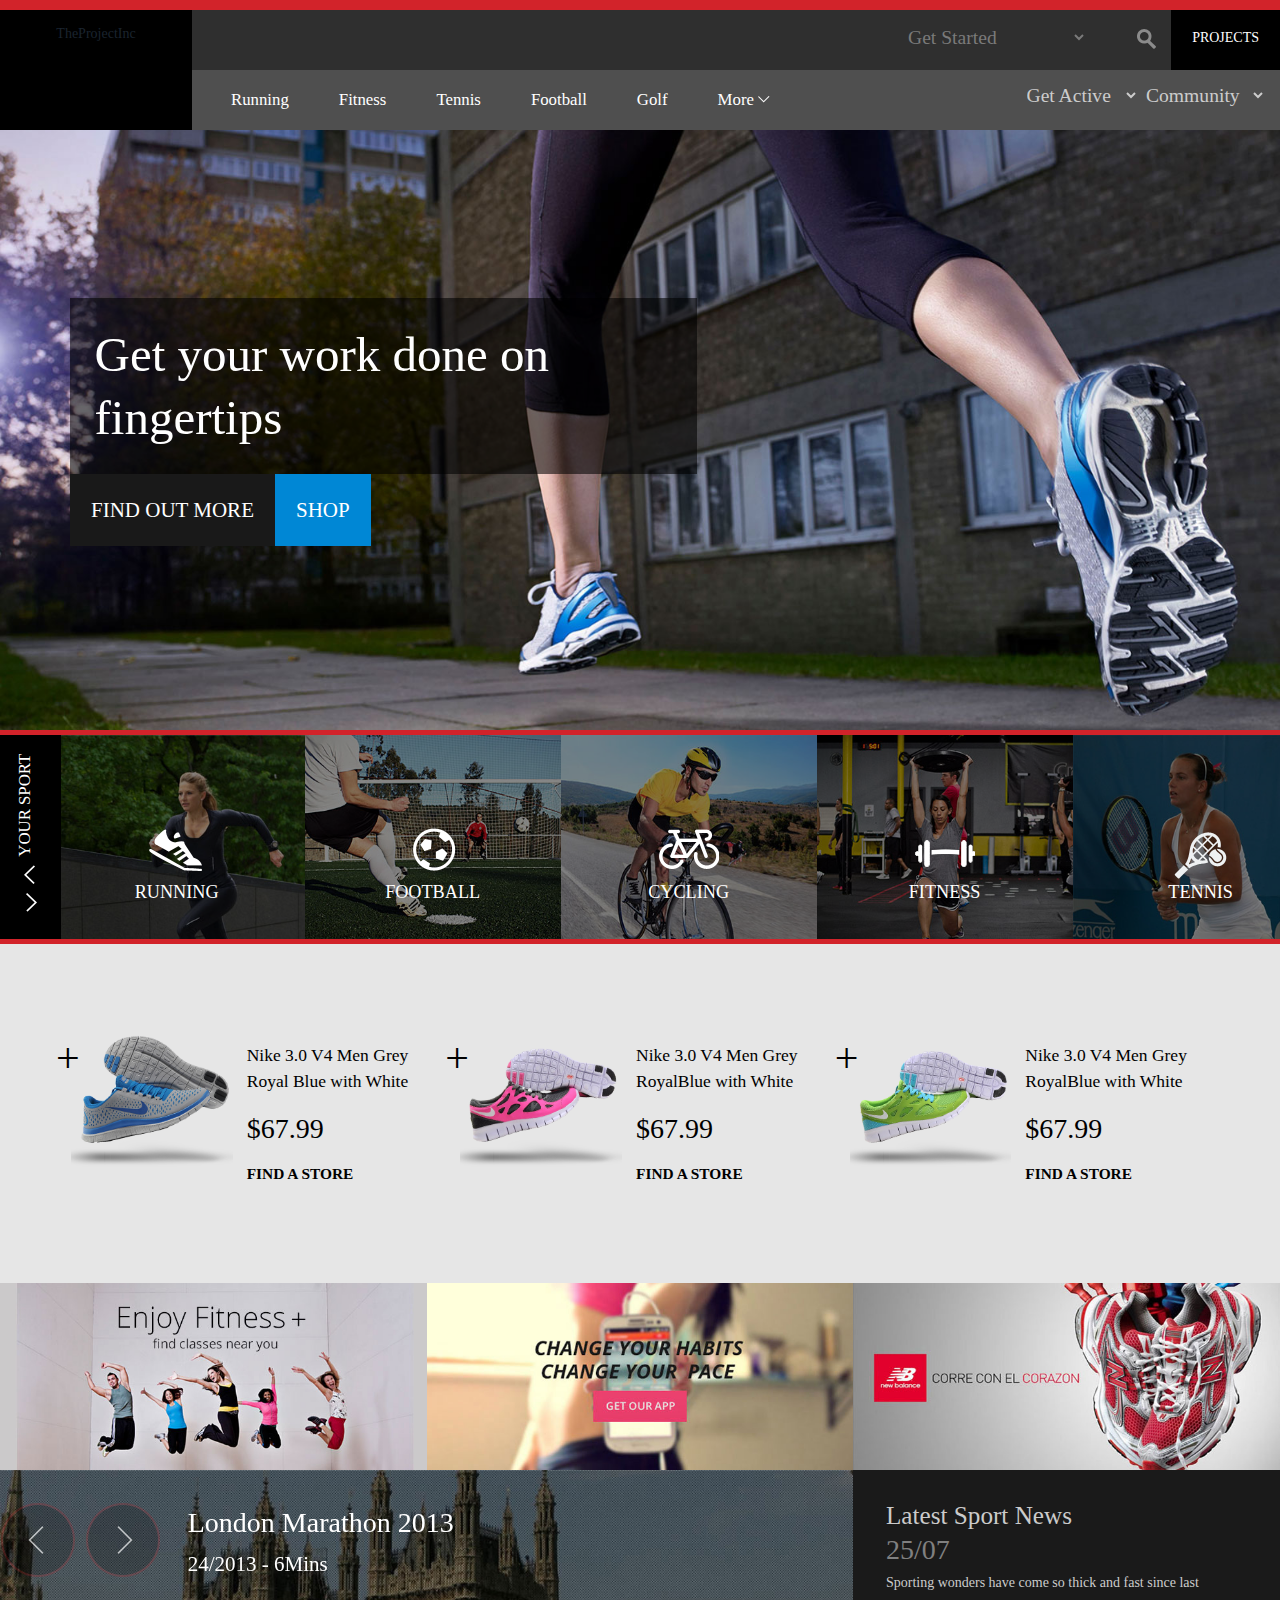
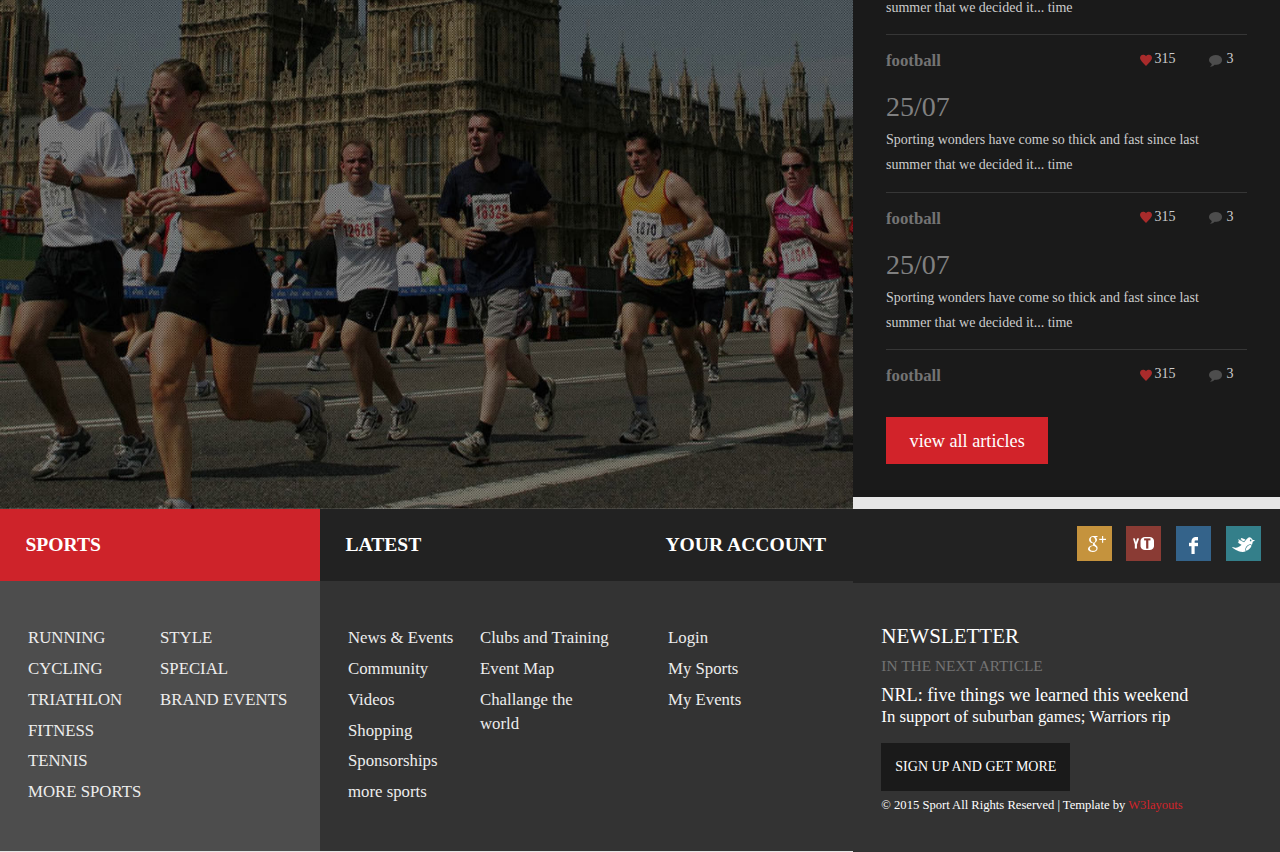
<file: web/index.html>
<!--A Design by W3layouts
Author: W3layout
Author URL: http://w3layouts.com
License: Creative Commons Attribution 3.0 Unported
License URL: http://creativecommons.org/licenses/by/3.0/
-->
<!DOCTYPE html>
<html>
<head>
<title>Sport A Ecommerce Category Flat Bootstarp Resposive Website Template | Home :: w3layouts</title>
<link href="css/bootstrap.css" rel="stylesheet" type="text/css" media="all" />
<!-- jQuery (necessary for Bootstrap's JavaScript plugins) -->
<script src="js/jquery.min.js"></script>
<!-- Custom Theme files -->
<!--theme-style-->
<link href="css/style.css" rel="stylesheet" type="text/css" media="all" />
<!--//theme-style-->
<meta name="viewport" content="width=device-width, initial-scale=1">
<meta http-equiv="Content-Type" content="text/html; charset=utf-8" />
<meta name="keywords" content="Sport Responsive web template, Bootstrap Web Templates, Flat Web Templates, Andriod Compatible web template,
Smartphone Compatible web template, free webdesigns for Nokia, Samsung, LG, SonyErricsson, Motorola web design" />
<script type="application/x-javascript"> addEventListener("load", function() { setTimeout(hideURLbar, 0); }, false); function hideURLbar(){ window.scrollTo(0,1); } </script>
<!--fonts-->
<link href='http://fonts.googleapis.com/css?family=Open+Sans:400,300,600,700,800' rel='stylesheet' type='text/css'>
<!--//fonts-->

</head>
<body>
<!--header-->
	<div class="line">

	</div>
	<div class="header">
		<div class="logo">
			<a href="index.html">TheProjectInc<alt="" ></a>
		</div>
		<div  class="header-top">
			<div class="header-grid">
				<ul class="header-in">
						<li ><a href="account.html">Get Started   </a> </li>
						<li>
							<select class="in-drop">
							  <option class="in-of"></option>
							  <option class="in-of">Euro</option>
							  <option class="in-of">Yen</option>
							</select>
						</li>
					</ul>
					<div class="search-box">
					    <div id="sb-search" class="sb-search">
							<form>
								<input class="sb-search-input" placeholder="Enter your search term..." type="search" name="search" id="search">
								<input class="sb-search-submit" type="submit" value="">
								<span class="sb-icon-search"> </span>
							</form>
						</div>
				    </div>
					<!-- search-scripts -->
					<script src="js/classie.js"></script>
					<script src="js/uisearch.js"></script>
						<script>
							new UISearch( document.getElementById( 'sb-search' ) );
						</script>
					<!-- //search-scripts -->
					<div class="online">
					<a href="single.html" >PROJECTS</a>
					</div>
					<div class="clearfix"> </div>
			</div>
			<div class="header-bottom">
				<div class="h_menu4"><!-- start h_menu4 -->
				<a class="toggleMenu" href="#">Menu</a>
				<ul class="nav">
					<li class="active"><a href="product.html">Running</a></li>
					<li><a href="product.html">Fitness</a></li>
					<li><a href="product.html">Tennis</a>
					</li>
					<li><a href="product.html">Football</a></li>
					<li><a href="product.html">Golf</a></li>
					<li><a href="product.html">More <i> </i></a>
						<ul>
							<li><a href="contact.html">Contact</a></li>
							<li><a href="account.html">Account</a></li>
							<li><a href="register.html">Register</a></li>
						</ul>
					</li>
				</ul>
				<script type="text/javascript" src="js/nav.js"></script>
			</div><!-- end h_menu4 -->
					<ul class="header-bottom-in">
						<li ><select class="drop">
							  <option value="Dollars" class="in-of">Get Active</option>
							  <option value="Euro" class="in-of">Get Active1</option>
							  <option value="Yen" class="in-of">Get Active2</option>
							</select> </li>
						<li ><select class="drop">
							  <option value="Dollars" class="in-of">Community</option>
							  <option value="Euro" class="in-of">Community1</option>
							  <option value="Yen" class="in-of">Community2</option>
							</select></li>
					</ul>
			<div class="clearfix"> </div>
		</div>
		</div>
		<div class="clearfix"> </div>
	</div>
	<!---->
	<div class="banner">
	<div class="container">
		<div class="banner-matter">
			<h1>Get your work done on fingertips</h1>
			<div class="out">
				<a href="single.html" class="find">FIND OUT MORE </a>
				<a href="single.html" class="shop">SHOP</a>
				<div class="clearfix"> </div>
			</div>
		</div>
		</div>
	</div>
<!---->
<div class="content">
	<div class="sport-your">
<!-- requried-jsfiles-for owl -->
							<link href="css/owl.carousel.css" rel="stylesheet">
							    <script src="js/owl.carousel.js"></script>
							        <script>
									    $(document).ready(function() {
									      $("#owl-demo").owlCarousel({
									        items : 5,
									        lazyLoad : true,
									        autoPlay : true,
									        navigation : true,
									        navigationText :  true,
									        pagination : false,
									      });
									    });
									  </script>
							 <!-- //requried-jsfiles-for owl -->

		<!-- start content_slider -->
		<div class="line1">

		</div>
		<div id="example1">
		<div id="owl-demo" class="owl-carousel text-center">
			<div class="item">
				<a href="single.html" title="image" rel="title1">
					<img class="img-responsive " src="images/pic.jpg" alt="">
				<div class="run">
					<i> </i>
					<p>RUNNING</p>
				</div>
				</a>
			</div>
			<div class="item">
				<a href="single.html" title="image" rel="title1">
					<img class="img-responsive " src="images/pic1.jpg" alt="">
				<div class="run">
					<i class="foot-in"> </i>
					<p>FOOTBALL</p>
				</div>
				</a>
			</div>
			<div class="item">
				<a href="single.html" title="image" rel="title1">
					<img class="img-responsive " src="images/pic2.jpg" alt="">
				<div class="run">
				<i class="cycling"> </i>
				<p>CYCLING</p>
				</div>
				</a>
			</div>
			<div class="item">
				<a href="single.html" title="image" rel="title1">
					<img class="img-responsive " src="images/pic3.jpg" alt="">
				<div class="run">
				<i class="fitness"> </i>
				<p>FITNESS</p>
				</div>
				</a>
			</div>
			<div class="item">
				<a href="single.html" title="image" rel="title1">
					<img class="img-responsive " src="images/pic4.jpg" alt="">
				<div class="run">
				<i class="tennis"> </i>
				<p>TENNIS</p>
				</div>
				</a>
			</div>
			<div class="item">
				<a href="single.html" title="image" rel="title1">
					<img class="img-responsive " src="images/pic.jpg" alt="">
				<div class="run">
				<i> </i>
				<p>RUNNING</p>
				</div>
				</a>
			</div>
			<div class="item">
				<a href="single.html" title="image" rel="title1">
					<img class="img-responsive " src="images/pic1.jpg" alt="">
				<div class="run">
					<i class="foot-in"> </i>
					<p>FOOTBALL</p>
				</div>
				</a>
			</div>
			<div class="item">
				<a href="single.html" title="image" rel="title1">
					<img class="img-responsive " src="images/pic2.jpg" alt="">
				<div class="run">
				<i class="cycling"> </i>
				<p>CYCLING</p>
				</div>
				</a>
			</div>
			<div class="item">
				<a href="single.html" title="image" rel="title1">
					<img class="img-responsive " src="images/pic3.jpg" alt="">
				<div class="run">
				<i class="fitness"> </i>
				<p>FITNESS</p>
				</div>
				</a>
			</div>
			<div class="item">
				<a href="single.html" title="image" rel="title1">
					<img class="img-responsive " src="images/pic4.jpg" alt="">
				<div class="run">
				<i class="tennis"> </i>
				<p>TENNIS</p>
				</div>
				</a>
			</div>
			<div class="item">
				<a href="single.html" title="image" rel="title1">
					<img class="img-responsive " src="images/pic.jpg" alt="">
				<div class="run">
				<i> </i>
				<p>RUNNING</p>
				</div>
				</a>
			</div>
		</div>
		</div>
		<h6 class="your-in">Your sport</h6>
		<div class="line2">

		</div>
	</div>
		<!--//sreen-gallery-cursual---->
	<div class="content-grids">

	<div class="col-md-4 content-grid">
		<a href="single.html" class="lot"><img class="img-responsive " src="images/sh.png" alt=""></a>
		<div class="shoe">
			<p>Nike 3.0 V4 Men Grey Royal
			Blue with White</p>
			<label>$67.99</label>
			<a href="single.html">find a store</a>
		</div>
		<div class="clearfix"> </div>
		<b class="plus-in">+</b>
	</div>
	<div class="col-md-4 content-grid">
		<a href="single.html" class="lot"><img class="img-responsive " src="images/sh1.png" alt=""></a>
		<div class="shoe">
			<p>Nike 3.0 V4 Men Grey RoyalBlue with White</p>
			<label>$67.99</label>
			<a href="single.html">find a store</a>
		</div>
		<div class="clearfix"> </div>
		<b class="plus-in">+</b>
	</div>
	<div class="col-md-4 content-grid">
		<a href="single.html" class="lot"><img class="img-responsive " src="images/sh2.png" alt=""></a>
		<div class="shoe">
			<p>Nike 3.0 V4 Men Grey RoyalBlue with White</p>
			<label>$67.99</label>
			<a href="single.html">find a store</a>
		</div>

		<div class="clearfix"> </div>
		<b class="plus-in">+</b>
	</div>

	<div class="clearfix"> </div>
	</div>
	<!---->
	<div class="content-top">
		<div class="col-md-4 top-content">
			<a href="single.html"><img class="img-responsive " src="images/pi.jpg" alt=""></a>
		</div>
		<div class="col-md-4 top-content">
			<a href="single.html"><img class="img-responsive " src="images/pi1.jpg" alt=""></a>
		</div>
		<div class="col-md-4 top-content">
			<a href="single.html"><img class="img-responsive " src="images/pi2.jpg" alt=""></a>
		</div>

		<div class="clearfix"> </div>
	</div>
	<div class="content-bottom">
		<div class="col-md-8 bottom-content">
			<script src="js/responsiveslides.min.js"></script>
					<script>
						$(function () {
						  $("#slider").responsiveSlides({
							auto: true,
							speed: 500,
							namespace: "callbacks",
							pager: false,
							 nav:true,
						  });
						});
					</script>
					<div class="slider">
						<div class="callbacks_container">
						  <ul class="rslides" id="slider">
							<li>
							  <img src="images/vi.jpg" alt="">

							</li>
							<li>
							  <img src="images/v2.jpg" alt="">

							</li>
							<li>
							  <img src="images/vi.jpg" alt="">

							</li>
						  </ul>
					  </div>
					  <div class="london">
						<h5>London Marathon 2013</h5>
						<p>24/2013 - 6Mins</p>
					  </div>
					</div>

		</div>
		<div class="col-md-4 bottom-grid">
		<h4>Latest Sport News</h4>
			<div class="news">
				<span>25/07</span>
				<p>Sporting wonders have come so thick and fast since last summer that we decided it... time </p>
				<div class="foot">
					<label>football</label>
					<ul class="eye ">
						<li><span><i> </i>315</span></li>
						<li><a href="#"><i class="comment"> </i> 3</a></li>
					</ul>
					<div class="clearfix"> </div>
				</div>
			</div>
			<div class="news">
				<span>25/07</span>
				<p>Sporting wonders have come so thick and fast since last summer that we decided it... time </p>
				<div class="foot">
					<label>football</label>
					<ul class="eye ">
						<li><span><i> </i>315</span></li>
						<li><a href="#"><i class="comment"> </i> 3</a></li>
					</ul>
					<div class="clearfix"> </div>
				</div>
			</div>
			<div class="news">
				<span>25/07</span>
				<p>Sporting wonders have come so thick and fast since last summer that we decided it... time </p>
				<div class="foot">
					<label>football</label>
					<ul class="eye ">
						<li><span><i> </i>315</span></li>
						<li><a href="#"><i class="comment"> </i> 3</a></li>
					</ul>
					<div class="clearfix"> </div>
				</div>
			</div>
			<a href="#" class="view">view all articles</a>
		</div>
	<div class="clearfix"> </div>
	</div>
</div>
<!--footer-->
	<div class="footer">
		<div class="col-md-3 footer-left">
			<h4>Sports</h4>
			<div class="run-top">
				<ul class="run-grid">
					<li><a href="product.html">RUNNING</a></li>
					<li><a href="product.html">CYCLING</a></li>
					<li><a href="product.html">TRIATHLON</a></li>
					<li><a href="product.html">FITNESS</a></li>
					<li><a href="product.html">TENNIS</a></li>
					<li><a href="product.html">MORE SPORTS</a></li>
				</ul>
				<ul class="run-grid">
					<li><a href="product.html">STYLE</a></li>
					<li><a href="product.html">SPECIAL</a></li>
					<li><a href="product.html">BRAND EVENTS</a></li>
				</ul>
			<div class="clearfix"> </div>
			</div>
		</div>
		<div class="col-md-3 footer-left left-footer">
			<h4>Latest</h4>
			<div class="run-top top-run">
				<ul class="run-grid">
					<li><a href="#">News & Events</a></li>
					<li><a href="#">Community</a></li>
					<li><a href="#">Videos</a></li>
					<li><a href="single.html">Shopping</a></li>
					<li><a href="#">Sponsorships</a></li>
					<li><a href="#">more sports</a></li>
				</ul>
				<ul class="run-grid">
					<li><a href="#">Clubs and Training</a></li>
					<li><a href="contact.html">Event Map</a></li>
					<li><a href="#">Challange the world</a></li>
				</ul>
			<div class="clearfix"> </div>
			</div>
		</div>
		<div class="col-md-2 footer-left left-footer">
			<h4>Your Account</h4>
				<ul class="run-grid-in">
					<li><a href="account.html">Login</a></li>
					<li><a href="#">My Sports</a></li>
					<li><a href="#">My Events</a></li>
				</ul>
		</div>
		<div class="col-md-4 footer-left left-footer">
			<ul class="social-in">
				<li><a href="#"><i> </i></a></li>
				<li><a href="#"><i class="youtube"> </i></a></li>
				<li><a href="#"><i class="facebook"> </i></a></li>
				<li><a href="#"><i class="twitter"> </i></a></li>
			</ul>
			<div class="letter">
				<h5>NEWSLETTER</h5>
				<span>in the next article</span>
				<h6>NRL: five things we learned this weekend</h6>
				<p>In support of suburban games; Warriors rip</p>
				<a href="register.html" class="sign">SIGN UP AND GET MORE</a>
				<p class="footer-class"> © 2015 Sport All Rights Reserved | Template by  <a href="http://w3layouts.com/" target="_blank">W3layouts</a> </p>
			</div>

		</div>
		<div class="clearfix"> </div>
	</div>
</body>
</html>
</file>
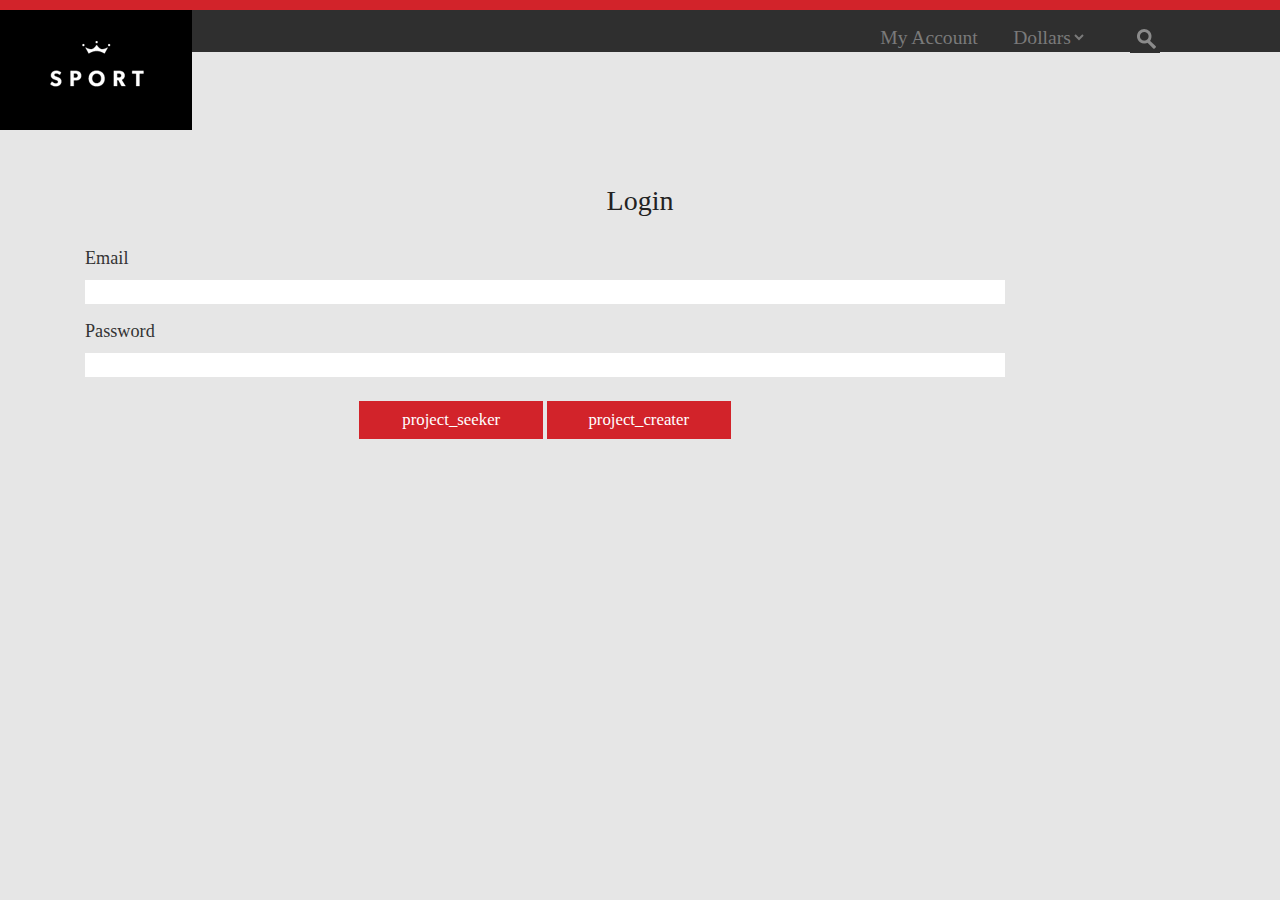
<file: web/account.html>
<!--A Design by W3layouts 
Author: W3layout
Author URL: http://w3layouts.com
License: Creative Commons Attribution 3.0 Unported
License URL: http://creativecommons.org/licenses/by/3.0/
-->
<!DOCTYPE html>
<html>
<head>
<title>Sport A Ecommerce Category Flat Bootstarp Resposive Website Template | Home :: w3layouts</title>
<link href="css/bootstrap.css" rel="stylesheet" type="text/css" media="all" />
<!-- jQuery (necessary for Bootstrap's JavaScript plugins) -->
<script src="js/jquery.min.js"></script>
<!-- Custom Theme files -->
<!--theme-style-->
<link href="css/style.css" rel="stylesheet" type="text/css" media="all" />	
<!--//theme-style-->
<meta name="viewport" content="width=device-width, initial-scale=1">
<meta http-equiv="Content-Type" content="text/html; charset=utf-8" />
<meta name="keywords" content="Sport Responsive web template, Bootstrap Web Templates, Flat Web Templates, Andriod Compatible web template, 
Smartphone Compatible web template, free webdesigns for Nokia, Samsung, LG, SonyErricsson, Motorola web design" />
<script type="application/x-javascript"> addEventListener("load", function() { setTimeout(hideURLbar, 0); }, false); function hideURLbar(){ window.scrollTo(0,1); } </script>
<!--fonts-->
<link href='http://fonts.googleapis.com/css?family=Open+Sans:400,300,600,700,800' rel='stylesheet' type='text/css'>
<!--//fonts-->

</head>
<body> 
<!--header-->
	<div class="line">
	
	</div>
	<div class="header" >
		<div class="logo">
			<a href="index.html"><img src="images/logo.png" alt="" ></a>
		</div>
		<div  class="header-top">
			<div class="header-grid">
				<ul class="header-in">
						<li ><a href="account.html">My Account   </a> </li>
						<li>	
							<select class="in-drop">
							  <option value="Dollars" class="in-of">Dollars</option>
							  <option value="Euro" class="in-of">Euro</option>
							  <option value="Yen" class="in-of">Yen</option>
							</select>
						</li>					
					</ul>
					<div class="search-box">
					    <div id="sb-search" class="sb-search">
							<form>
								<input class="sb-search-input" placeholder="Enter your search term..." type="search" name="search" id="search">
								<input class="sb-search-submit" type="submit" value="">
								<span class="sb-icon-search"> </span>
							</form>
						</div>
				    </div>
					<!-- search-scripts -->
					<script src="js/classie.js"></script>
					<script src="js/uisearch.js"></script>
						<script>
							new UISearch( document.getElementById( 'sb-search' ) );
						</script>
			
				<script type="text/javascript" src="js/nav.js"></script>
			</div><!-- end h_menu4 -->
			<div class="clearfix"> </div>
		</div>
		</div>
		<div class="clearfix"> </div>
	</div>
	<!---->	
	
<div class="container">
		<div class="account">
		<h2>Login</h2>
		<div class="account-pass">
		
		<div class="col-md-10 account-top"  >
			<form>
				
			<div> 	
				<span>Email</span>
				<input type="text" size="8"> 
			</div>
			<div> 
				<span >Password</span>
				<input type="password" size="8">
			</div>		
			<center>		
				<input type="submit" value="project_seeker" align="center">
				<input type="submit" value="project_creater" align="center"> 
			</center></form>
		</div></div>
		
</body>
</html>
</file>
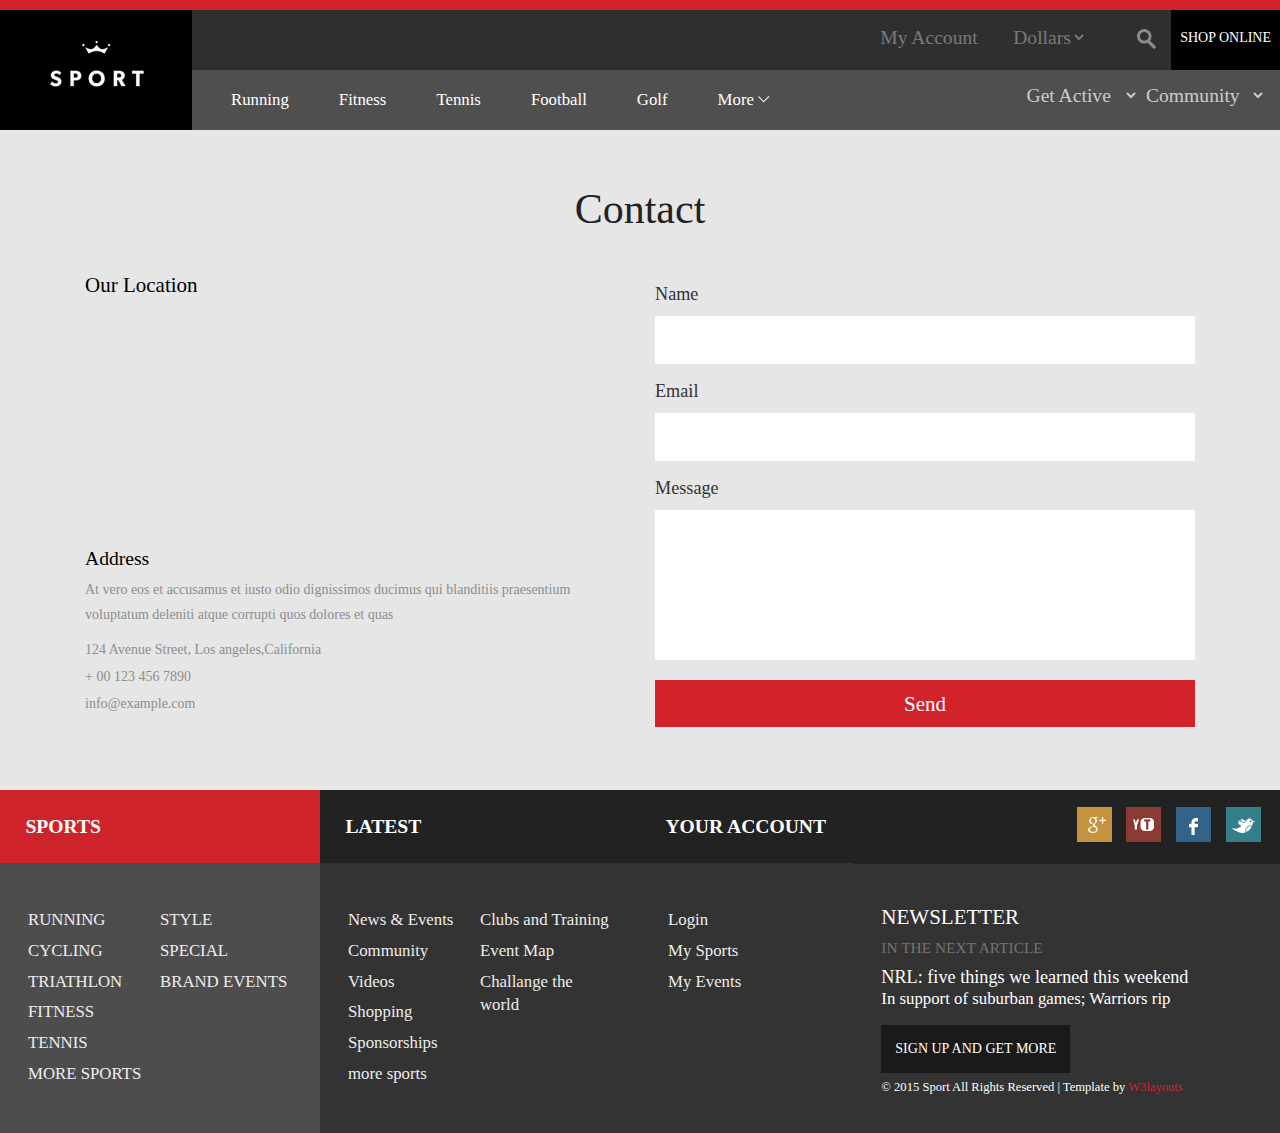
<file: web/contact.html>
<!--A Design by W3layouts 
Author: W3layout
Author URL: http://w3layouts.com
License: Creative Commons Attribution 3.0 Unported
License URL: http://creativecommons.org/licenses/by/3.0/
-->
<!DOCTYPE html>
<html>
<head>
<title>Sport A Ecommerce Category Flat Bootstarp Resposive Website Template | Home :: w3layouts</title>
<link href="css/bootstrap.css" rel="stylesheet" type="text/css" media="all" />
<!-- jQuery (necessary for Bootstrap's JavaScript plugins) -->
<script src="js/jquery.min.js"></script>
<!-- Custom Theme files -->
<!--theme-style-->
<link href="css/style.css" rel="stylesheet" type="text/css" media="all" />	
<!--//theme-style-->
<meta name="viewport" content="width=device-width, initial-scale=1">
<meta http-equiv="Content-Type" content="text/html; charset=utf-8" />
<meta name="keywords" content="Sport Responsive web template, Bootstrap Web Templates, Flat Web Templates, Andriod Compatible web template, 
Smartphone Compatible web template, free webdesigns for Nokia, Samsung, LG, SonyErricsson, Motorola web design" />
<script type="application/x-javascript"> addEventListener("load", function() { setTimeout(hideURLbar, 0); }, false); function hideURLbar(){ window.scrollTo(0,1); } </script>
<!--fonts-->
<link href='http://fonts.googleapis.com/css?family=Open+Sans:400,300,600,700,800' rel='stylesheet' type='text/css'>
<!--//fonts-->

</head>
<body> 
<!--header-->
	<div class="line">
	
	</div>
	<div class="header">
		<div class="logo">
			<a href="index.html"><img src="images/logo.png" alt="" ></a>
		</div>
		<div  class="header-top">
			<div class="header-grid">
				<ul class="header-in">
						<li ><a href="account.html">My Account   </a> </li>
						<li>	
							<select class="in-drop">
							  <option value="Dollars" class="in-of">Dollars</option>
							  <option value="Euro" class="in-of">Euro</option>
							  <option value="Yen" class="in-of">Yen</option>
							</select>
						</li>					
					</ul>
					<div class="search-box">
					    <div id="sb-search" class="sb-search">
							<form>
								<input class="sb-search-input" placeholder="Enter your search term..." type="search" name="search" id="search">
								<input class="sb-search-submit" type="submit" value="">
								<span class="sb-icon-search"> </span>
							</form>
						</div>
				    </div>
					<!-- search-scripts -->
					<script src="js/classie.js"></script>
					<script src="js/uisearch.js"></script>
						<script>
							new UISearch( document.getElementById( 'sb-search' ) );
						</script>
					<!-- //search-scripts -->
					<div class="online">
					<a href="single.html">SHOP ONLINE</a>
					</div>
					<div class="clearfix"> </div>
			</div>
			<div class="header-bottom">
				<div class="h_menu4"><!-- start h_menu4 -->
				<a class="toggleMenu" href="#">Menu</a>
				<ul class="nav">
					<li class="active"><a href="product.html">Running</a></li>
					<li><a href="product.html">Fitness</a></li>					
					<li><a href="product.html">Tennis</a></li>
					<li><a href="product.html">Football</a></li>
					<li><a href="product.html">Golf</a></li>
					<li><a href="product.html">More <i> </i></a>
						<ul>
							<li><a href="contact.html">Contact</a></li>
							<li><a href="account.html">Account</a></li>
							<li><a href="register.html">Register</a></li>						</ul>
					</li>
				</ul>
				<script type="text/javascript" src="js/nav.js"></script>
			</div><!-- end h_menu4 -->
					<ul class="header-bottom-in">
						<li ><select class="drop">
							  <option value="Dollars" class="in-of">Get Active</option>
							  <option value="Euro" class="in-of">Get Active1</option>
							  <option value="Yen" class="in-of">Get Active2</option>
							</select> </li>
						<li ><select class="drop">
							  <option value="Dollars" class="in-of">Community</option>
							  <option value="Euro" class="in-of">Community1</option>
							  <option value="Yen" class="in-of">Community2</option>
							</select></li>		
					</ul>
			<div class="clearfix"> </div>
		</div>
		</div>
		<div class="clearfix"> </div>
	</div>
	<!---->	
		<div class="container">			
			<div class="contact">
			<h2>Contact</h2>
				<div class="col-md-6 map">
					<h3>Our Location</h3>
					<iframe src="https://www.google.com/maps/embed?pb=!1m18!1m12!1m3!1d37494223.23909492!2d103!3d55!2m3!1f0!2f0!3f0!3m2!1i1024!2i768!4f13.1!3m3!1m2!1s0x453c569a896724fb%3A0x1409fdf86611f613!2sRussia!5e0!3m2!1sen!2sin!4v1415776049771"></iframe>
					<div class="address">
					<h4>Address</h4>
						<p>At vero eos et accusamus et iusto odio dignissimos ducimus qui blanditiis praesentium voluptatum deleniti atque corrupti quos dolores et quas </p>
					<ul class="social ">
						<li><span>124 Avenue Street, Los angeles,California </span></li>
						<li><span>+ 00 123 456 7890</span></li>
						<li><a href="mailto:info@example.com">info@example.com</a></li>
					</ul>

					</div>
				</div>
				<div class="col-md-6 contact-grid">
					
					<form>
			<div>
				<span> Name</span>
				<input type="text">
			</div> 	
					
			<div> 	
				<span>Email</span>
				<input type="text"> 
			</div>
			<div> 
				<span >Message</span>
				<textarea > </textarea>			
			</div>				
				
						<div class="send-in">
							<input type="submit" value="Send" >
						</div>
					</form>
				</div>
				<div class="clearfix"> </div>
			</div>
		</div>
	<!---->
<!--footer-->
	<div class="footer">
		<div class="col-md-3 footer-left">
			<h4>Sports</h4>
			<div class="run-top">
				<ul class="run-grid">
					<li><a href="#">RUNNING</a></li>
					<li><a href="#">CYCLING</a></li>
					<li><a href="#">TRIATHLON</a></li>
					<li><a href="#">FITNESS</a></li>
					<li><a href="#">TENNIS</a></li>
					<li><a href="#">MORE SPORTS</a></li>
				</ul>
				<ul class="run-grid">
					<li><a href="#">STYLE</a></li>
					<li><a href="#">SPECIAL</a></li>
					<li><a href="#">BRAND EVENTS</a></li>
				</ul>
			<div class="clearfix"> </div>
			</div>
		</div>
		<div class="col-md-3 footer-left left-footer">
			<h4>Latest</h4>
			<div class="run-top top-run">
				<ul class="run-grid">
					<li><a href="#">News & Events</a></li>
					<li><a href="#">Community</a></li>
					<li><a href="#">Videos</a></li>
					<li><a href="#">Shopping</a></li>
					<li><a href="#">Sponsorships</a></li>
					<li><a href="#">more sports</a></li>
				</ul>
				<ul class="run-grid">
					<li><a href="#">Clubs and Training</a></li>
					<li><a href="#">Event Map</a></li>
					<li><a href="#">Challange the world</a></li>
				</ul>
			<div class="clearfix"> </div>
			</div>
		</div>
		<div class="col-md-2 footer-left left-footer">
			<h4>Your Account</h4>
				<ul class="run-grid-in">
					<li><a href="account.html">Login</a></li>
					<li><a href="#">My Sports</a></li>
					<li><a href="#">My Events</a></li>
				</ul>
		</div>
		<div class="col-md-4 footer-left left-footer">
			<ul class="social-in">
				<li><a href="#"><i> </i></a></li>
				<li><a href="#"><i class="youtube"> </i></a></li>
				<li><a href="#"><i class="facebook"> </i></a></li>
				<li><a href="#"><i class="twitter"> </i></a></li>
			</ul>
			<div class="letter">
				<h5>NEWSLETTER</h5>
				<span>in the next article</span>
				<h6>NRL: five things we learned this weekend</h6>
				<p>In support of suburban games; Warriors rip</p>
				<a href="register.html" class="sign">SIGN UP AND GET MORE</a>
				<p class="footer-class"> © 2015 Sport All Rights Reserved | Template by  <a href="http://w3layouts.com/" target="_blank">W3layouts</a> </p>
			</div>
			
		</div>
		<div class="clearfix"> </div>
	</div>
</body>
</html>
</file>
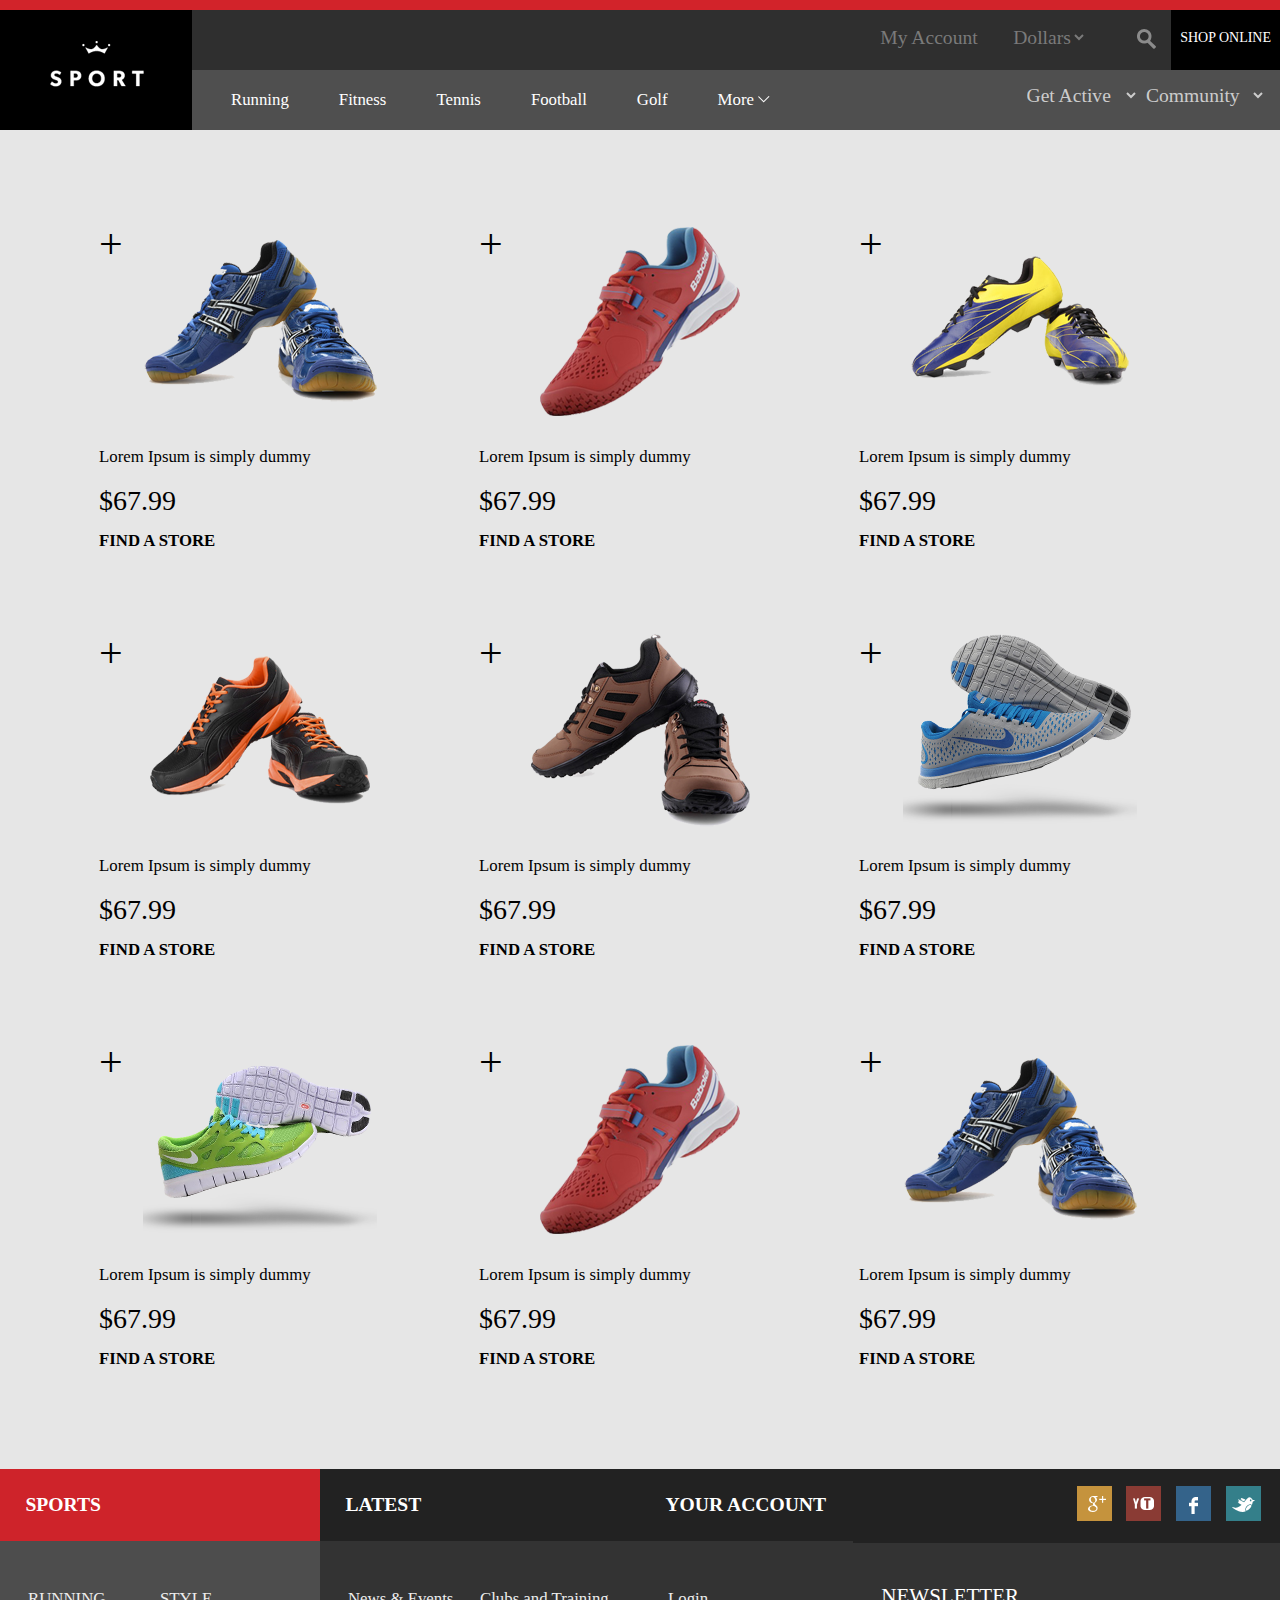
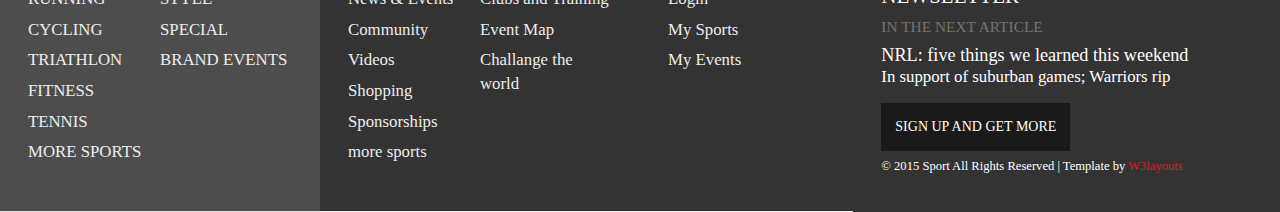
<file: web/product.html>
<!--A Design by W3layouts 
Author: W3layout
Author URL: http://w3layouts.com
License: Creative Commons Attribution 3.0 Unported
License URL: http://creativecommons.org/licenses/by/3.0/
-->
<!DOCTYPE html>
<html>
<head>
<title>Sport A Ecommerce Category Flat Bootstarp Resposive Website Template | Home :: w3layouts</title>
<link href="css/bootstrap.css" rel="stylesheet" type="text/css" media="all" />
<!-- jQuery (necessary for Bootstrap's JavaScript plugins) -->
<script src="js/jquery.min.js"></script>
<!-- Custom Theme files -->
<!--theme-style-->
<link href="css/style.css" rel="stylesheet" type="text/css" media="all" />	
<!--//theme-style-->
<meta name="viewport" content="width=device-width, initial-scale=1">
<meta http-equiv="Content-Type" content="text/html; charset=utf-8" />
<meta name="keywords" content="Sport Responsive web template, Bootstrap Web Templates, Flat Web Templates, Andriod Compatible web template, 
Smartphone Compatible web template, free webdesigns for Nokia, Samsung, LG, SonyErricsson, Motorola web design" />
<script type="application/x-javascript"> addEventListener("load", function() { setTimeout(hideURLbar, 0); }, false); function hideURLbar(){ window.scrollTo(0,1); } </script>
<!--fonts-->
<link href='http://fonts.googleapis.com/css?family=Open+Sans:400,300,600,700,800' rel='stylesheet' type='text/css'>
<!--//fonts-->

</head>
<body> 
<!--header-->
	<div class="line">
	
	</div>
	<div class="header">
		<div class="logo">
			<a href="index.html"><img src="images/logo.png" alt="" ></a>
		</div>
		<div  class="header-top">
			<div class="header-grid">
				<ul class="header-in">
						<li ><a href="account.html">My Account   </a> </li>
						<li>	
							<select class="in-drop">
							  <option value="Dollars" class="in-of">Dollars</option>
							  <option value="Euro" class="in-of">Euro</option>
							  <option value="Yen" class="in-of">Yen</option>
							</select>
						</li>					
					</ul>
					<div class="search-box">
					    <div id="sb-search" class="sb-search">
							<form>
								<input class="sb-search-input" placeholder="Enter your search term..." type="search" name="search" id="search">
								<input class="sb-search-submit" type="submit" value="">
								<span class="sb-icon-search"> </span>
							</form>
						</div>
				    </div>
					<!-- search-scripts -->
					<script src="js/classie.js"></script>
					<script src="js/uisearch.js"></script>
						<script>
							new UISearch( document.getElementById( 'sb-search' ) );
						</script>
					<!-- //search-scripts -->
					<div class="online">
					<a href="single.html">SHOP ONLINE</a>
					</div>
					<div class="clearfix"> </div>
			</div>
			<div class="header-bottom">
				<div class="h_menu4"><!-- start h_menu4 -->
				<a class="toggleMenu" href="#">Menu</a>
				<ul class="nav">
					<li class="active"><a href="product.html">Running</a></li>
					<li><a href="product.html">Fitness</a></li>					
					<li><a href="product.html">Tennis</a></li>
					<li><a href="product.html">Football</a></li>
					<li><a href="product.html">Golf</a></li>
					<li><a href="product.html">More <i> </i></a>
						<ul>
							<li><a href="contact.html">Contact</a></li>
							<li><a href="account.html">Account</a></li>
							<li><a href="register.html">Register</a></li>						</ul>
					</li>
				</ul>
				<script type="text/javascript" src="js/nav.js"></script>
			</div><!-- end h_menu4 -->
					<ul class="header-bottom-in">
						<li ><select class="drop">
							  <option value="Dollars" class="in-of">Get Active</option>
							  <option value="Euro" class="in-of">Get Active1</option>
							  <option value="Yen" class="in-of">Get Active2</option>
							</select> </li>
						<li ><select class="drop">
							  <option value="Dollars" class="in-of">Community</option>
							  <option value="Euro" class="in-of">Community1</option>
							  <option value="Yen" class="in-of">Community2</option>
							</select></li>		
					</ul>
			<div class="clearfix"> </div>
		</div>
		</div>
		<div class="clearfix"> </div>
	</div>
	<!---->	
<div class="product-grids">
	<div class="container">
	<div class="product-top">
		<div class="col-md-4 grid-product-in">	
		<div class=" product-grid">	
			<a href="single.html"><img class="img-responsive " src="images/pr.png" alt=""></a>		
			<div class="shoe-in">
				<h6><a href="single.html">Lorem Ipsum is simply dummy </a></h6>
				<label>$67.99</label>
				<a href="single.html" class="store">FIND A STORE</a>
			</div>
			
			<b class="plus-on">+</b>
		</div>	
		</div>
		<div class="col-md-4 grid-product-in">	
		<div class=" product-grid">	
			<a href="single.html"><img class="img-responsive " src="images/pr1.png" alt=""></a>
			<div class="shoe-in">
				<h6><a href="single.html">Lorem Ipsum is simply dummy </a></h6>
				<label>$67.99</label>
				<a href="single.html" class="store">FIND A STORE</a>
			</div>
			
			<b class="plus-on">+</b>
		</div>
		</div>
		<div class="col-md-4 grid-product-in">	
		<div class=" product-grid">	
			<a href="single.html"><img class="img-responsive " src="images/pr2.png" alt=""></a>
			<div class="shoe-in">
				<h6><a href="single.html">Lorem Ipsum is simply dummy </a></h6>
				<label>$67.99</label>
				<a href="single.html" class="store">FIND A STORE</a>
			</div>
	
			<b class="plus-on">+</b>
		</div>
		</div>
	<div class="clearfix"> </div>
	</div>	
	<div class="product-top">
		<div class="col-md-4 grid-product-in">	
		<div class=" product-grid">	
			<a href="single.html"><img class="img-responsive " src="images/pr3.png" alt=""></a>		
			<div class="shoe-in">
				<h6><a href="single.html">Lorem Ipsum is simply dummy </a></h6>
				<label>$67.99</label>
				<a href="single.html" class="store">FIND A STORE</a>
			</div>
			
			<b class="plus-on">+</b>
		</div>	
		</div>
	<div class="col-md-4 grid-product-in">	
		<div class=" product-grid">	
			<a href="single.html"><img class="img-responsive " src="images/pr4.png" alt=""></a>
			<div class="shoe-in">
				<h6><a href="single.html">Lorem Ipsum is simply dummy </a></h6>
				<label>$67.99</label>
				<a href="single.html" class="store">FIND A STORE</a>
			</div>
			
			<b class="plus-on">+</b>
		</div>
		</div>
		<div class="col-md-4 grid-product-in">	
		<div class=" product-grid">	
			<a href="single.html"><img class="img-responsive " src="images/sh.png" alt=""></a>
			<div class="shoe-in">
				<h6><a href="single.html">Lorem Ipsum is simply dummy </a></h6>
				<label>$67.99</label>
				<a href="single.html" class="store">FIND A STORE</a>
			</div>
		
			<b class="plus-on">+</b>
		</div>
		</div>
	<div class="clearfix"> </div>
	</div>
	<div class="product-top">
		<div class="col-md-4 grid-product-in">	
		<div class=" product-grid">	
			<a href="single.html"><img class="img-responsive " src="images/sh2.png" alt=""></a>		
			<div class="shoe-in">
				<h6><a href="single.html">Lorem Ipsum is simply dummy </a></h6>
				<label>$67.99</label>
				<a href="single.html" class="store">FIND A STORE</a>
			</div>
			
			<b class="plus-on">+</b>
		</div>	
		</div>
		<div class="col-md-4 grid-product-in">	
		<div class=" product-grid">	
			<a href="single.html"><img class="img-responsive " src="images/pr1.png" alt=""></a>
			<div class="shoe-in">
				<h6><a href="single.html">Lorem Ipsum is simply dummy </a></h6>
				<label>$67.99</label>
				<a href="single.html" class="store">FIND A STORE</a>
			</div>
		
			<b class="plus-on">+</b>
		</div>
		</div>
		<div class="col-md-4 grid-product-in">	
		<div class=" product-grid">	
			<a href="single.html"><img class="img-responsive " src="images/pr.png" alt=""></a>
			<div class="shoe-in">
				<h6><a href="single.html">Lorem Ipsum is simply dummy </a></h6>
				<label>$67.99</label>
				<a href="single.html" class="store">FIND A STORE</a>
			</div>
			
			<b class="plus-on">+</b>
		</div>
		</div>
	<div class="clearfix"> </div>
	</div>
	</div>
</div>
	<!---->
<!--footer-->
	<div class="footer">
		<div class="col-md-3 footer-left">
			<h4>Sports</h4>
			<div class="run-top">
				<ul class="run-grid">
					<li><a href="#">RUNNING</a></li>
					<li><a href="#">CYCLING</a></li>
					<li><a href="#">TRIATHLON</a></li>
					<li><a href="#">FITNESS</a></li>
					<li><a href="#">TENNIS</a></li>
					<li><a href="#">MORE SPORTS</a></li>
				</ul>
				<ul class="run-grid">
					<li><a href="#">STYLE</a></li>
					<li><a href="#">SPECIAL</a></li>
					<li><a href="#">BRAND EVENTS</a></li>
				</ul>
			<div class="clearfix"> </div>
			</div>
		</div>
		<div class="col-md-3 footer-left left-footer">
			<h4>Latest</h4>
			<div class="run-top top-run">
				<ul class="run-grid">
					<li><a href="#">News & Events</a></li>
					<li><a href="#">Community</a></li>
					<li><a href="#">Videos</a></li>
					<li><a href="#">Shopping</a></li>
					<li><a href="#">Sponsorships</a></li>
					<li><a href="#">more sports</a></li>
				</ul>
				<ul class="run-grid">
					<li><a href="#">Clubs and Training</a></li>
					<li><a href="#">Event Map</a></li>
					<li><a href="#">Challange the world</a></li>
				</ul>
			<div class="clearfix"> </div>
			</div>
		</div>
		<div class="col-md-2 footer-left left-footer">
			<h4>Your Account</h4>
				<ul class="run-grid-in">
					<li><a href="account.html">Login</a></li>
					<li><a href="#">My Sports</a></li>
					<li><a href="#">My Events</a></li>
				</ul>
		</div>
		<div class="col-md-4 footer-left left-footer">
			<ul class="social-in">
				<li><a href="#"><i> </i></a></li>
				<li><a href="#"><i class="youtube"> </i></a></li>
				<li><a href="#"><i class="facebook"> </i></a></li>
				<li><a href="#"><i class="twitter"> </i></a></li>
			</ul>
			<div class="letter">
				<h5>NEWSLETTER</h5>
				<span>in the next article</span>
				<h6>NRL: five things we learned this weekend</h6>
				<p>In support of suburban games; Warriors rip</p>
				<a href="register.html" class="sign">SIGN UP AND GET MORE</a>
				<p class="footer-class"> © 2015 Sport All Rights Reserved | Template by  <a href="http://w3layouts.com/" target="_blank">W3layouts</a> </p>
			</div>
			
		</div>
		<div class="clearfix"> </div>
	</div>
</body>
</html>
</file>
<file: web/css/style.css>
/*--A Design by W3layouts 
Author: W3layout
Author URL: http://w3layouts.com
License: Creative Commons Attribution 3.0 Unported
License URL: http://creativecommons.org/licenses/by/3.0/
--*/
body{
	background:#e6e6e6;
	font-family: 'Kreon', serif;
}
body a{
	transition: 0.5s all;
	-webkit-transition: 0.5s all;
	-o-transition: 0.5s all;
	-moz-transition: 0.5s all;
	-ms-transition: 0.5s all;
}
 ul{
	padding: 0;
	margin: 0;
}
h1,h2,h3,h4,h5,h6,label,p{
	margin:0;	
}
.line{
	background:#d2232a;
	width:100%;
	height:10px;
	display:block;
}
.logo{
	background:#000;
	width:15%;
	margin:0 auto;
	float: left;
	min-height: 120px;
	text-align: center;
	padding-top: 14px;
}
.header-grid li{
	display:inline-block;
	  padding: 0 1em;
}
.header-grid li a{
	text-decoration:none;
	color:#7a7a7a;
	font-size:1.4em;
}
.header-top{
	float:left;
	width:85%;
	background:#2f2f2f;
}
.header-in {
	float: left;
	width: 90%;
	text-align:right;
	padding: 1em 5em 0 0;
}
.online{
	float:left;
	background:#000;
	width: 10%;
	text-align: center;
	min-height: 60px;
	padding: 18px 0 0;
}
.online a{
	text-decoration:none;
	font-size:1.2em;
	color:#fff;
	  padding: 0 0.5em;
}
.header-bottom-in{
	float:right;	
}
.header-bottom-in li{
	display:inline-block;
}
.header-bottom-in li select.drop {
	color:#cccccc;
	font-size:1.4em;
	background: none;
	border: none;
	outline: none;
	  cursor: pointer;
}
.header-bottom {
	background: #4f4f4f;
	padding: 1em;	
	margin: 0em 0 0;
}
select.in-drop {
	color:#7a7a7a;
	font-size:1.4em;
	background: none;
	border: none;
	outline: none;
	  cursor: pointer;
}
/*----*/
.search-box {
  position: relative;
}
.sb-search {
	position: absolute;
	right:11%;
	width: 0%;
	min-width:42px;
	margin-top: 0;
	top:10px;
	height:40px;
	float: right;
	overflow: hidden;
	-webkit-transition: width 0.3s;
	-moz-transition: width 0.3s;
	transition: width 0.3s;
	-webkit-backface-visibility: hidden;
	z-index: 999;
}
.sb-search-input {
	position: absolute;
	top: 0;
	right: 43px;
	border: none;
	outline: none;
	background:#d2232a;
	width: 35%;
	height:40px;
	margin: 0;
	z-index: 10;
	padding: 5px 15px;
	font-size: 15px;
	color: #ffffff;
	
}
.sb-search-input::-webkit-input-placeholder {
	color: #ffffff;
}
.sb-search-input:-moz-placeholder {
	color: #ffffff;
}
.sb-search-input::-moz-placeholder {
	color: #efb480;
}
.sb-search-input:-ms-input-placeholder {
	color: #ffffff;
}
.sb-icon-search,.sb-search-submit  {
	width:30px;
	height:40px;
	display: block;
	position: absolute;
	right: 0;
	top: 7%;
	padding: 0;
	margin: 0;
	line-height:71px;
	text-align: center;
	cursor: pointer;
}
.sb-search-submit {
	background: url('../images/img-sprite.png') no-repeat -20px -87px;
	-ms-filter: "progid:DXImageTransform.Microsoft.Alpha(Opacity=0)"; /* IE 8 */
    filter: alpha(opacity=0); /* IE 5-7 */
    color: transparent;
	border: none;
	outline: none;
	z-index: -1;
	-webkit-appearance: none;
}
.sb-icon-search {
    background:#2f2f2f url('../images/img-sprite.png') no-repeat -20px -87px;
	z-index: 90;
	  width: 30px;
  height: 30px;
	
}
/* Open state */
.sb-search.sb-search-open,.no-js .sb-search {
	width:72%;
}
.sb-search.sb-search-open .sb-icon-search,.no-js .sb-search .sb-icon-search {
	background:  url('../images/search.png') no-repeat -20px -87px;
	color: #fff;
	z-index: 11;
}
.sb-search.sb-search-open .sb-search-submit,.no-js .sb-search .sb-search-submit {
	z-index: 90;
}
.h_menu4 {
  float: left;
    
}
/* start h_menu */
.toggleMenu {
    display: none;
	background: #0087D5;
	width: 100%;
	color: #FFF;
	font-size: 1.5em;
	padding: 1px 22px;
	text-decoration:none;
}
.toggleMenu {
    display: none;
	background: #0087D5;
	width: 100%;
	color: #FFF;
	font-size: 1.5em;
	padding: 1px 22px;
}
.toggleMenu:hover {
	text-decoration:none !important;
	color:#fff;
}
.nav {
    list-style: none;
    *zoom: 1;
}
.nav:before,
.nav:after {
    content: " "; 
    display: table; 
}
.nav:after {
    clear: both;
}
.nav ul {
    list-style: none;
	width: 18em;
	
	z-index:888;
}
.nav li a {
	display: block;
	padding: 4px 15px;
	color: #fff;
	font-size: 1.2em;
	-webkit-transition: all 0.3s ease-out;
	-moz-transition: all 0.3s ease-out;
	-ms-transition: all 0.3s ease-out;
	-o-transition: all 0.3s ease-out;
	transition: all 0.3s ease-out;
	text-decoration: none;
}
.nav li{
	color:#fff;
}
.nav li:hover {
	color:#d2232a;
}
.nav li {
    position: relative;
}
.nav li.active{
	color:#fff;	
}
.nav  li  a i{
	background: url(../images/arrow.png) no-repeat 0px 4px;
	display: inline-block;
	width: 13px;
	height: 13px;
}

.nav > li {
    float:left;
    margin: 0 10px;
}
.nav > li > a:hover{
	color:#d2232a;
}
.nav > li.hover > ul {
    left:-1px;
    top:30px;
}
.nav li li.hover ul {
    left: 100%;
   -webkit-transition: background .2s linear;
	-moz-transition: background .2s linear;
	-ms-transition: background .2s linear;
	-o-transition:  background .2s linear;
	transition: background .2s linear;
}
.nav > li > li > a{
	font-size:1.2em;
	padding: 10px 20px;
	display: block;
	color: #fff;
	background: #4f4f4f;
	position: relative;
	z-index: 9999;
	font-weight: normal;
	-webkit-transition: all 0.3s ease-out;
	-moz-transition: all 0.3s ease-out;
	-ms-transition: all 0.3s ease-out;
	-o-transition: all 0.3s ease-out;
	transition: all 0.3s ease-out;
	width: 100%;
	text-decoration: none;
	margin: 0;
	
}
.nav li li a{
	font-size:1.2em;
	border-bottom:1px solid #fff;
	padding: 10px 20px;
}
.nav li li a:hover{
	color:#d2232a;
}
.nav > li >  ul {
    position: absolute;
    left: -9999px;
    padding: 0;
    z-index: 9999;
    background:#4f4f4f;
}
/***** Media Quries *****/
@media screen and (max-width: 768px) {
.header {
  background: #4F4F4F;
}
	.h_logo4{
		text-align:center;
		float: none;
		margin: 4% 0;
	}
	
	.toggleMenu {
		padding: 5px 10px;
		width: 100%;
	}
	.nav li a {
		padding: 10px 15px;
	}
	.nav {
		
	}
    .active {
        display: block;
    }
    .nav > li {
        float: none;
    }
    .nav > li > .parent {
        background-position: 95% 50% !important;
    }
   .nav ul {
        display: block;
        width: 100%;
    }
   .nav > li.hover > ul , .nav li li.hover ul {
        position: static;
    }
}
@media screen and (max-width: 640px) {
	.toggleMenu {
		width:100%;
	}
}
@media screen and (max-width: 480px) {
	.toggleMenu {
		width:100%;
	}
}
@media screen and (max-width: 320px) {
	.toggleMenu {
		width:100%;
	}
}
/*----*/
.banner {
	background: url(../images/banner.jpg) no-repeat center;
	width: 100%;
	min-height: 600px;
	display: block;
	padding: 12em 0 0;
	  background-size: cover;
}
.banner-matter h1{
	background:rgba(0, 0, 0, 0.57);
	color:#fff;
	font-size: 3.5em;
	width: 55%;
	font-weight: 100;
	padding: 0.5em;
	line-height: 1.3em;
}
.banner-matter h1 span{
	display: block;
}
.out a{
	font-size:1.5em;
	color:#fff;
	text-decoration:none;
	padding:1em;
}
.banner-matter a.find{
	float:left;
	background:#191919;
}
.banner-matter a.find:hover{
	background:#d2232a;
}
.banner-matter a.shop{
	float:left;
	background:#0087d5;
}
.line1,.line2 {
  background: #d2232a;
  width: 100%;
  height: 5px;
  display: block;
}
.sport-your {
  position: relative;
}
h6.your-in {
  color: #fff;
  position: absolute;
  top: 31%;
  font-size: 1.4em;
  transform: rotate(-90deg);
  text-transform: uppercase;
  left: -2%;
}
/*----*/
.run{
	position: absolute;
	top: 0;
	z-index: 999;
	background:rgba(0, 0, 0, 0.47);
	width:100%;
	height:100%;
	margin:0 auto;
	padding:6em 0 0
}
.run i{
	background: url(../images/img-sprite.png)no-repeat -18px -11px ;
	width: 60px;
	min-height: 60px;
	display: block;	
	margin: 0 auto;
	text-align:center;
}
.run i.foot-in{
	background-position:-84px -11px ;	
}
.run i.cycling{
	background-position:-162px -11px ;	
}
.run i.fitness{
	background-position:-248px -11px ;	
}
.run i.tennis{
	background-position:-323px -11px ;	
}
.run p{
	font-size:1.3em;
	color:#fff;
}
/*----*/
.content-grids{
	
	padding:6em 4em;
}
.lot{
	float:left;
	width:45%;
}
.shoe{
	float:right;
	width:55%;
	padding: 1em;
}
.shoe p{
	font-size:1.25em;
	color:#000;
	line-height:1.5em;	  
}
.shoe label{
	font-size: 2em;
	color: #000;
	font-weight: 400;
	display: block;
	padding: 0.5em 0;
}
.shoe a{
	font-size: 1.1em;
	color: #000;
	text-decoration: none;
	text-transform: uppercase;
	display: block;
	font-weight: 600;
}
.shoe a:hover{
	color: #d2232a;
}
b.plus-in{
	font-size:3em;
	color:#000;
	font-weight:400;
	position:absolute;
	top:0;
	left:0;
}
.content-grid {
	position:relative;
}
.top-content {
padding: 0;
}
/*----*/
/*--- slider-css --*/
.slider {
	position: relative;
}
.rslides {
  position: relative;
  list-style: none;
  overflow: hidden;
  width: 100%;
  padding: 0;
  margin: 0;
}
.rslides li {
  -webkit-backface-visibility: hidden;
  position: absolute;
  display: none;
  width: 100%;
  left: 0;
  top: 0;
}
.rslides li:first-child {
  position: relative;
  display: block;
  float: left;
}
.rslides img {
  display: block;
  height: auto;
  float: left;
  width: 100%;
  border: 0;
}
.callbacks_nav {
  position: absolute;
  -webkit-tap-highlight-color: rgba(0,0,0,0);
  top: 5%;
  left: 0;
  opacity: 0.7;
  z-index: 3;
  text-indent: -9999px;
  overflow: hidden;
  text-decoration: none;
  height: 76px;
  width: 76px;
  background: url("../images/img-sprite.png") no-repeat -124px -76px;
}
.callbacks_nav.next {
  left: 8%;
  background-position:-216px -76px;
}
.london{
	position:absolute;
	top: 6%;
	z-index: 9;
	left: 17%;
}
.london h5{
	color:#fff;
	font-size:2em;
}
.london p{
	color:#fff;
	font-size:1.5em;
	padding:0.5em 0 0;
}
.bottom-content{
	padding:0;
}
.bottom-grid{
	padding:2.5em;
	background:#1a1a1a;
	min-height: 709px;
}
.bottom-grid h4{
	color:#cbcbcb;
	font-size:1.8em;
}
.news span{
	color:#808080;
	font-size:3em;
}
.news p{
	color:#cccccc;
	font-size:1.3em;
	line-height:1.8em;
	padding:0 0 1em;
}
.foot label{
	float:left;
	color:#737373;
	font-size:1.2em;
}
.eye{
	float:right;
}
.eye li{
	display:inline-block;
}
.eye li a,.eye li  span{
	font-size:1em;
	color:#ccc;
	padding: 0 1em;
}
.eye li a{
	text-decoration:none;
}
.foot {
  padding: 1em 0;
  border-top: 1px solid #363636;
}
.eye li i{
	height: 16px;
	width: 16px;
	background: url("../images/img-sprite.png") no-repeat -319px -114px ;
	display: inline-block;
	vertical-align: middle;
}
.eye li i.comment{
	background-position:-348px -115px;
}
a.view{
	text-decoration:none;
	color:#fff;
	font-size:1.3em;
	padding: 0.7em 1.3em;
	background: #d2232a;
	display: inline-block;
	margin: 0.8em 0 0;
}
a.view:hover{
	background: #0087d5;
}
/*--product--*/
.product-grids{
	padding: 4em 0em;
}
.product-top {
	padding: 2em 0;
}
.product-grid {	
	position:relative;
}
.product-grid:hover{	
	background:#fff;
}
.product-grid:hover .shoe-in{	
	background:#d2232a;
}

.product-grid img{
	margin:0 auto;	
}
.shoe-in{
	padding: 1em;
}
.shoe-in h6{
	font-size:1.2em;
	line-height:1.8em;	  
}
.shoe-in h6 a{
	color:#000; 
	text-decoration:none;
}

.shoe-in label{
	font-size: 2em;
	color: #000;
	font-weight: 400;
	display: block;
	padding: 0.3em 0;
}
 a.store{
	font-size: 1.2em;
	color: #000;
	text-decoration: none;
	display: block;
	font-weight: 600;
}

b.plus-on {
  font-size: 3em;
  color: #000;
  font-weight: 400;
  position: absolute;
  top: 0;
  left: 4%;
}
.product-grid:hover .shoe-in h6 a,.product-grid:hover .shoe-in label,
.product-grid:hover .shoe-in a{	
	color:#fff;
}
/*--login--*/
.account h2,.register h2{
	font-size: 2em;
	color: #222;
	text-align:center;	
}
.account-top span,.register-top span{
	font-size:1.3em;
	display: block;
	padding: 0 0 0.5em;
}
.account-top div,.register-top div{
	padding:0.5em 0;
}
.account-top input[type="text"],.account-top textarea,.account-top input[type="password"],
.register-top input[type="text"],.register-top textarea,.register-top input[type="password"]{
	padding:2px;
	width:100%;
	background:#fff;
	border: none;	
	outline:none;
	color:#464646;
	font-size:1em;	
}
.register-top input[type="text"],.register-top textarea,.register-top input[type="password"]{
	width:60%;
}
.account-top textarea,.register-top textarea{
	resize:none;
	height:60px;		
}
.account-top input[type="submit"],.register-top input[type="submit"]{
	outline:none;
	padding:7px 20px;
	color:#FFF;
	cursor:pointer;
	background:#d2232a;
	border:none;
	width:20%;
   margin:1em auto 0;
   transition: 0.5s all;
	-webkit-transition: 0.5s all;
	-o-transition: 0.5s all;
	-moz-transition: 0.5s all;
	-ms-transition: 0.5s all;	
	font-size: 1.2em;
}
.account-top input[type="submit"]:hover,.register-top input[type="submit"]:hover{
	background:#0087d5;
}
.register-top input[type="submit"]{
	width:15%;
}
.account,.register{
	padding: 4em 0;
}
a.forgot {
	color: #d2232a;
	font-size: 1.2em;
	margin: 0em 1em;
}
.five  {
  background: #fff;
  border-radius: 100px;
  border: 2px solid #D2232A;
  width: 80px;
  height: 80px;
  position: absolute;
  top: 3%;
  right: 14%;
  padding: 1.3em 0 0;
  text-align: center;
}
.five  h1{
  font-size:1.5em;
  font-weight: 700;
  color:#000;
}
.five  span{
  font-size:1em;
  color:#d2232a;
}
.left-account img{
	margin:0 auto;
	padding:3em 0 2em;
}
.left-account{
	position:relative;	
}
a.create{
	text-decoration:none;
	color:#fff;	
	padding: 7px 20px;
	background: #d2232a;
	margin: 0 auto;
	text-align: center;
	display: block;
	width: 37%;
}
a.create:hover{
	background:#0087D5;
}
.account-pass{
	padding:1.5em 0 0;
}
/*--contact--*/
.contact h2 {
  font-size: 3em;
  color: #222;
  text-align:center;
  padding:0 0 1em;
}
.contact {
  padding: 4em 0;
}
.map iframe{
	width:100%;
	height:210px;
	border:none;
}
.map h3,.contact-grid h3{
	margin:0 0 1em;
	font-size:1.5em;
	color:#000;
}
.contact-grid h3{
	margin:0 0 0.5em;
}
.address{
	padding:1em 0 0;
}
.address h4{
	font-size:1.4em;
	color:#000;
}
.contact-grid span {
  font-size: 1.3em;
  display: block;
  padding: 0 0 0.5em;
}
.contact-grid div{
	padding:0.5em 0;
}
.contact-grid input[type="text"],.contact-grid textarea{
	width: 100%;
	padding: 1em;
	background: #fff;
	outline:none;
	border: none;
	-webkit-appearance: none;
}
.contact-grid textarea{
	resize:none;
	height:150px;
}
.send-in input[type="submit"]{
	width: 100%;
	font-size: 1.5em;
	background: #d2232a;
	padding: 0.4em 1em;
	text-align: center;
	color: #fff;
	border: none;
	outline:none;
	-webkit-appearance: none;
}
.send-in input[type="submit"]:hover{
	background:#0087d5;
}
.contact-form {
	padding: 1em 0 3em;
}
.address p{
	font-size: 1em;
	color: #8D8D8D;
	line-height: 1.8em;
	padding: 0.5em 0;
}
ul.social li{
	list-style:none;
}
ul.social li span,ul.social li a{
	font-size:1em;
	color:#8D8D8D;
	margin: 0 0 0.5em;
	display: block;
}
ul.social li a:hover{
	text-decoration:underline;
}

ul.social {
  padding: 0.4em 0 0;
}
/*--single--*/
.single-para h4{
	font-size:1.5em;
	color:#747272;
	line-height:1.5em;
	font-weight: 600;
}
label.add-to{
	display:block;
	font-size: 2em;
	color: #d2232a;
}
.single-para p{
	font-size:1em;
	color:#747272;
	line-height:1.8em;
}
a.cart{
  padding: 7px;
  color: #FFF;
  background: #d2232a;
  margin: 1.5em 0 0;
  font-size: 1em;
  display: block;
  line-height: 1.6em;
  width: 32%;
  text-align: center;
  text-decoration:none;
}
a.cart:hover{
	background: #0087d5;
}
.star {
  padding: 1em 0;
}
.star ul {
  float:left;
}
.star ul li{
	display:inline-block;
	vertical-align: sub;
}
.star ul li i{
	height: 16px;
	width: 16px;
	background: url("../images/img-sprite.png") no-repeat -386px -114px ;
	display: inline-block;
}
.review{
	float:left;
	  padding: 0 1em;
}
.star a{
	text-decoration:none;
	font-size:1em;
}
.single-bottom h4{
	color:#000;
	font-size:1.5em;
	padding:0.5em;
	border-bottom:1px solid #C5933D	
}
.single {
  padding: 4em 0;
}
.available h6{
	color:#d2232a;
	font-size:1.4em;
	padding: 0 0 1em;
}
.available ul li{
	display:inline-block;
	padding:0 0.5em 0 0;
	color:#4c4c4c;
	font-size:0.9em;
}
.available ul li select {
  outline: none;
  padding: 3px;
}
.available {
  padding: 2em 0 1em;
}
.single-top{
	padding:0;
}
/*--checkbox--*/
.single-bottom ul{
	padding:1em 0;
}
.single-bottom ul li{
	list-style:none;
	padding: 9px 20px;
}
.single-bottom ul li input[type="checkbox"] {
  display: none;
}
.single-bottom ul li input[type="checkbox"]+label {
  position: relative;
  padding-left: 31px;
  width: 100%;
    font-size: 1em;
}
.single-bottom ul li input[type="checkbox"]+label span:first-child {
  width: 18px;
  height: 18px;
  display: inline-block;
  border: 2px solid #D2232A;
  position: absolute;
  left: 0;
  bottom: 3px;
}
.single-bottom ul li input[type="checkbox"]:checked+label span:first-child:before {
  content: "";
  background:url(../images/11.png)no-repeat;
  position: absolute;
  left: 2px;
  top: 2px;
  font-size: 10px;
  width:16px;
  height:16px;
  }
/*----*/
.grid-product{
	float:right;
	width:55%;
}
a.elit{
	font-size:1em;
	color:#000;
}
a.elit:hover{
	color:#d2232a;	
	text-decoration:underline;
}
span.price-in{
	font-size: 0.8em;
	  padding: 1em 0 0;
  display: block;
}
span.price-in small{
	font-size: 9px;
	text-decoration: line-through;
	color: #afafaf;
}
.product-go {
	padding: 2em 0 0;
}
.fashion {
  float: left;
  width: 43%;
}

/*--footer--*/
.footer-left{
	padding:0;
}
.footer-left h4{
	padding:1em;
	color:#fff;
	font-size: 1.7em;
	background: #ce232a;
	font-weight: 600;
	text-transform: uppercase;
}
.run-top{
	background:#4d4d4d;
	padding:3em 2em;
	min-height: 270px;
}
.run-grid{
	float:left;
	width:50%;
}
.run-grid  li,.run-grid-in li{
	list-style:none;
}
.run-grid li a,.run-grid-in li a{
	padding: 0.2em 0;
	color: #ededed;
	font-size: 1.2em;
	text-decoration: none;
	display: block;
}
.run-grid li a:hover,.run-grid-in li a:hover{
	color: #d2232a;
}
.left-footer h4{
	background:#222222;
}
.top-run {
	background:#333333;
	min-height: 270px;
}
.run-grid-in{
	background:#333333;
	padding:3em 2em ;
	min-height: 270px;
}
ul.social-in {
  text-align: right;
  padding: 1em;
  background:#222222;
}
ul.social-in li{
	display: inline-block;	
}
ul.social-in li  i{
	background:url(../images/img-sprite.png)no-repeat -16px -182px ;
	width: 40px;
	height: 40px;
	display: inline-block;
	margin: 0 3px;	
}
ul.social-in li  i.youtube{
	background-position: -114px -182px;
}
ul.social-in li  i.facebook{
	background-position:-211px -182px;
}
ul.social-in li  i.twitter{
	background-position:-309px -182px;
}
ul.social-in li  i:hover{
	background-position:-65px -182px;
}
ul.social-in li  i.youtube:hover{
	background-position:-164px -182px;
}
ul.social-in li  i.facebook:hover{
	background-position: -259px -182px;
}
ul.social-in li  i.twitter:hover{
	background-position:-356px -182px;
}
.letter{
	background:#333333;
	padding:3em 2em 1em;
	color:#fff;
	  min-height: 271px;
}
.letter h5{
	font-size:1.5em;
}
.letter span{
	font-size:1.1em;
	color:#737373;
	text-transform:uppercase;
	padding:0.5em 0;
	display:block;
}
.letter h6{
	font-size:1.5em;
}
.letter p{
	font-size:1.2em;
}
 a.sign{
	font-size:1em;
	text-decoration:none;
	color:#fff;
	background:#1a1a1a;
	padding:1em;
	display:inline-block;
	margin:1em 0 0;
}
 a.sign:hover{
	background:#d2232a;
}
p.footer-class {
  font-size: 1em;
  color: #fff;
    padding: 0.5em 0;
}
p.footer-class a{
  color:#d2232a;
}
p.footer-class a:hover{
  color:#fff;
  
}
/*--responsive--*/
@media(max-width:1440px){
.news p {
  font-size: 1.1em;
}
ul.social-in {
  padding: 1.02em;
}
.online a {
  font-size: 1em;
}

.letter {
  min-height: 270px;
}
}
@media(max-width:1366px){
.letter h6 {
  font-size: 1.3em;
}
.footer-left h4 {
  padding: 1.3em;
  font-size: 1.4em;
}
.bottom-grid {
  padding: 1.55em;
    min-height: 666px;
}
.letter {
  min-height: 269px;
}
.news span {
  font-size: 2.8em;
}
}
@media(max-width:1280px){
ul.social-in {
  padding: 1em;
}
.london {
  left: 22%;
}
.callbacks_nav.next {
  left: 10%;
}
h6.your-in {
  font-size: 1.2em;
}
.news span {
  font-size: 2em;
}
.news p {
  font-size: 1em;
}
a.view {
  padding: 0.6em 1.3em;
}
.bottom-grid {
  padding:2.33em;
  min-height: 624px;
}
p.footer-class {
  font-size: 0.9em;
}
}
@media(max-width:1024px){
.online a {
  font-size: 0.75em;
}
.nav li a {
  padding: 4px 9px;
}
.online {
  padding: 20px 0 0;
}
.content-grids {
  padding: 4em 2em;
}
.shoe p {
  font-size: 1em;
}
ul.social-in {
  padding: 0.65em;
}
.footer-left h4 {
  padding: 1.7em;
  font-size: 1em;
}
.run-grid-in {
  min-height: 293px;
}
.banner-matter h1 {
  font-size: 3em;
}
.banner {
  min-height: 581px;
}
.bottom-grid {
  padding: 2em;
}
.news span {
  font-size: 1.8em;
}
.news p {
  height: 31px;
  overflow: hidden;
}
p.footer-class {
  font-size: 0.83em;
}
.callbacks_nav.next {
  left: 13%;
}
.london {
  left: 27%;
}
.header-bottom-in li select.drop {
  font-size: 1.2em;
}
.header-bottom-in {
  padding: 0.3em 0 0;
}
.bottom-grid {
  min-height: 494px;
}
a.sign {
  padding: 0.63em 1em;
}
.letter h6 {
  font-size: 1.1em;
}
.letter p {
  font-size: 1em;
}
}
@media(max-width:768px){
.nav li a {
  padding: 4px 0px;
}
.nav li li a {
  padding: 4px 0px;
    border-bottom: none;
}
.header-in {
  width: 76%;
  padding: 1em 4em 0 0;
}
.online {
  width: 24%;
}
.online a {
  font-size: 1em;
}
.sb-search {
  position: absolute;
  right: 27%;
}
.sb-search-input {
  width: 54%;
}
.banner-matter h1 {
  font-size: 2.5em;
}
.banner {
	min-height: 469px;
    padding: 11em 0 0;
}
.header-bottom {
  padding: 0.7em 1em;
}
.top-content img{
  width:100%;
}
.logo img{
	width:100%;
}
.grid-product-in {
  float: left;
  width: 50%;
}
.grid-product-in:nth-child(3) {
  display:none;
}
.single-top {
  float: left;
  width: 47%;
}
.single-top-in {
  float: left;
  width: 53%;
}
.grid-product {
  width: 76%;
    padding: 2em 0 0;
}
.fashion {
  width: 20%;
}
a.elit {
  font-size: 1.3em;
}
span.price-in {
  font-size: 1.2em;
  padding: 0.3em 0 0;
}
.contact-grid {
  padding: 1em 1em 0;
}
.run-grid-in {
  min-height: 176px;
}
.bottom-grid h4 {
  padding: 0 0 0.3em;
}
.five {
  right: 28%;
}
.register-top input[type="text"], .register-top textarea, .register-top input[type="password"] {
  width: 100%;
}
}
@media(max-width:640px){
.logo {
	width: 20%;
    padding-top: 23px;
}
.header-top {
	width: 80%;
}
.banner-matter h1 {
  font-size: 2em;
}
.out a {
  font-size: 1.1em;
}
.banner {
  min-height: 378px;
    padding: 8em 0 0;
}
.callbacks_nav.next {
  left: 13%;
}
.london {
  left: 28%;
}
.run {
  padding: 3em 0 0;
}
.sb-search-input {
  width: 60%;
}
h6.your-in {
  top: 25%;
  font-size: 1em;
}
.single-top ,.single-top-in{
  width: 100%;
}
.contact h2 {
  padding: 0 0 0.5em;
}
.account input[type="text"], .account textarea, .account input[type="password"] {
  width: 100%
}
.top-in-single {
  padding: 0;
}
}
@media(max-width:480px){
.header-in {
  width: 100%;
}
.online {
  display: none;
}
.sb-search {
  right: 6%;
}
.header-grid li a,select.in-drop,.header-bottom-in li select.drop {
  font-size: 1em;
}
.header-in {
  width: 100%;
  padding: 1em 3em;
}
.header-bottom-in {
  padding: 0.5em 0 0;
}
.toggleMenu {
  font-size: 1.2em;
}
.header-bottom {
  padding: 1em ;
}
.banner-matter h1 {
  font-size: 1.5em;
}
.out a {
  font-size: 1em;
  padding: 0.7em;
}
.banner {
  min-height: 270px;
  padding: 6em 0 0;
}
.london h5 {
  font-size: 1.5em;
}
.london p {
  font-size: 1.2em;
}
.callbacks_nav.next {
  left: 19%;
}
.london {
  left:40%;
  top: 8%;
}
.bottom-grid {
  padding: 2em;
}
.sb-search-input {
  width: 81%;
}
.sb-search {
  top: 3px;
}
.product-grids {
  padding: 2em 0em;
}
.shoe-in h6 {
  font-size: 1em;
}
.shoe-in {
  padding: 0.5em;
}
.product-top {
  padding: 1em 0;
}
.shoe-in label {
  font-size: 1.7em;
}
.grid-product {
  padding: 1em 0 0;
}
.contact {
  padding: 2em 0;
}
.account h2 {
  padding: 0.2em 0;
}
.footer-left h4 {
  padding: 1.3em;
  font-size: 1.3em;
}
.single {
  padding: 2em 0;
}
.five {
  right: 17%;
}
a.create {
  width: 50%;
}
.register-top input[type="submit"] {
  width: 30%;
}
}
@media(max-width:320px){
.logo {
  width: 30%;
  padding-top: 20px;
    min-height: 94px;
}
.header-top {
  width: 70%;
}
.header-in {
  padding: 1em 0em;
}
.header-grid li {
  padding: 0 0.5em;
}
.search-box {
  display: none;
}
.header-bottom {
  padding: 0.5em 1em;
}
.toggleMenu {
  font-size: 1em;
  text-align:center;
}
.header-bottom-in {
  width: 50%;
  padding: 0.2em 0 0;
}
.header-bottom-in li:nth-child(1){
	display:none;
}
.banner-matter h1 {
	font-size: 1em;
    width: 75%;
}
.out a {
  font-size: 0.8em;
    padding: 0.5em;
}
.banner {
  min-height: 132px;
  padding: 2em 0 0;
}
.run p {
  font-size: 1em;
}
.run{
    padding: 1em 0 0;
}
h6.your-in {
  top: 24%;
  font-size: 0.59em;
    left: -1%;
}
.content-grids {
  padding: 1.5em 1em;
}
.shoe p {
  height: 19px;
  overflow: hidden;
}
.shoe label {
  font-size: 1.4em;
  padding: 0.2em 0;
}
.shoe a {
  font-size: 1em;
}
 .header-bottom-in li select.drop {
  font-size: 0.9em;
}
.london h5 {
  font-size: 1em;
}
.london p {
  font-size: 0.9em;
}
.bottom-grid {
  padding: 1em;
}
.bottom-grid h4 {
  font-size: 1.3em;
}
.news span {
  font-size: 1.3em;
}
a.view {
	font-size: 1em;
    padding: 0.3em 1em;
}
.footer-left h4 {
  padding: 0.7em;
}
.run-grid li a, .run-grid-in li a {
  font-size: 1em;
}
.run-top {
  padding: 1em 1em;
  min-height: 178px;
}
.run-grid-in {
  min-height: 100px;
  padding:1em;
}
.letter {
  min-height: 201px;
  padding:1em;
}
.letter h5 {
  font-size: 1.2em;
}
.letter span {
  font-size: 1em;
}
.letter h6 {
  font-size: 1em;
}
.letter p {
  font-size: 0.9em;
}
a.sign {
  font-size: 0.9em;
  padding:0.5em;
}
p.footer-class {
  font-size: 0.8em;
}
.grid-product-in {
  width: 100%;
    padding: 0 0 1em;
}
.shoe-in a {
  font-size: 1em;
}
.product-grids {
  padding: 1.5em 0em;
}
ul#etalage {
	width: 250px !important;
	height: 510px !important;
}
li.etalage_small_thumbs {
  width: 250px !important;
}
.single-para h4 {
  font-size: 1.1em;
}
.single-para p {
  font-size: 0.9em;
  padding: 0.3em 0 0;
}
.star a {
  font-size: 0.87em;
}
label.add-to {
  font-size: 1.5em;
}
.available {
  padding: 1em 0;
}
.available h6 {
  font-size: 1.2em;
  padding: 0 0 0.7em;
}
.col-md-3 {
  padding: 0;
}
.single-bottom ul li {
  padding: 9px 10px;
}
.single-bottom h4 {
  font-size: 1.3em;
}
.single-bottom ul li input[type="checkbox"]+label {
  font-size: 0.9em;
}
.grid-product {
  width: 55%;
  padding:0;
}
.fashion {
  width: 40%;
}
a.elit {
  font-size: 1em;
}
.product-go {
  padding: 0.3em 0 0;
}
.single {
  padding: 1.5em 0;
}
.account h2 ,.contact h2,.account h2, .register h2{
  font-size: 2em;
}
.account-pass {
  padding: 0.5em 0 0;
}
.contact h2{
	padding:0 0 0.2em;
}
.account input[type="text"], .account textarea, .account input[type="password"] 
,.contact-grid input[type="text"], .contact-grid textarea,
.register-top input[type="text"], .register-top textarea, .register-top input[type="password"]{
  padding: 10px;
}
.account span,.contact-grid span, .register-top span {
  font-size: 1em;
}
.account input[type="submit"] {
  padding: 7px 20px;
  width: 29%;
  font-size: 1em;
}
.register-top input[type="submit"]{
	padding: 7px 20px;
  width: 40%;
  font-size: 1em;
}
.account,.register  {
  padding: 1.5em 0;
}
.h_menu4 {
  width: 43%;
}
.map {
  padding: 0;
}
.map h3, .contact-grid h3 {
  margin: 0 0 0.5em;
  font-size: 1.3em;
  padding: 0;
}
.address h4 {
  font-size: 1.2em;
}
.send-in input[type="submit"] {
  width: 100%;
  font-size: 1em;
}
.contact {
  padding: 1.5em 0;
}
.callbacks_nav {
  height: 57px;
  width: 57px;
  background: url("../images/img-sprite.png") no-repeat -92px -57px ;
  background-size: 400px;
}
.callbacks_nav.next {
  background-position: -161px -57px;
}
.nav li a ,.nav li li a{
  font-size: 1em;
}
.bottom-grid {
  min-height: 425px;
}
.account-top,.left-account {
  padding: 0;
}
.five {
  top: -1%;
  right: 5%;
}
a.create {
  width: 61%;
}
}
</file>
